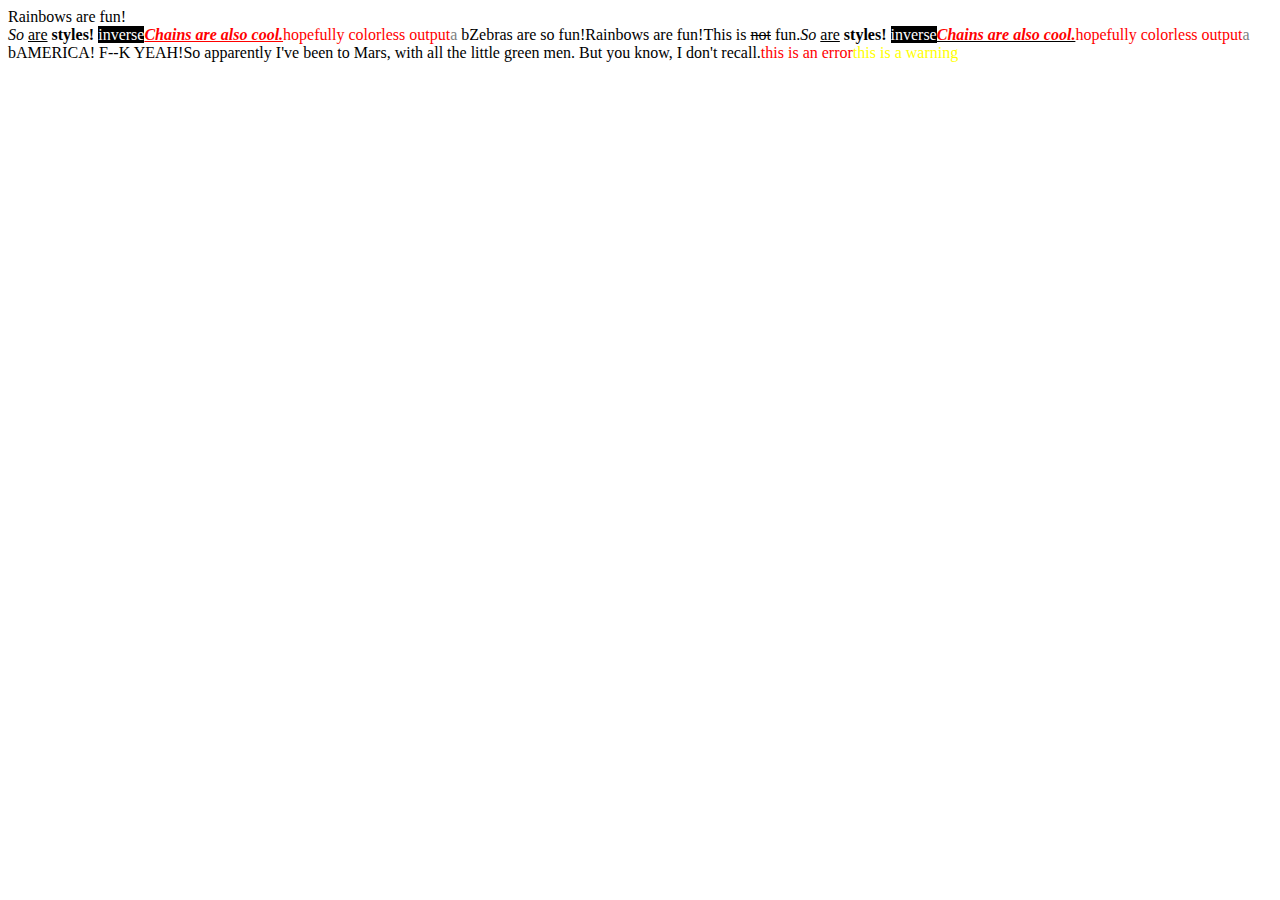
<file: node_modules/colors/example.html>
<!DOCTYPE HTML>
<html lang="en-us">
  <head>
    <meta http-equiv="Content-type" content="text/html; charset=utf-8">
    <title>Colors Example</title>
    <script src="colors.js"></script>
  </head>
  <body>
    <script>

    var test = colors.red("hopefully colorless output");

    document.write('Rainbows are fun!'.rainbow + '<br/>');
    document.write('So '.italic + 'are'.underline + ' styles! '.bold + 'inverse'.inverse); // styles not widely supported
    document.write('Chains are also cool.'.bold.italic.underline.red); // styles not widely supported
    //document.write('zalgo time!'.zalgo);
    document.write(test.stripColors);
    document.write("a".grey + " b".black);

    document.write("Zebras are so fun!".zebra);

    document.write(colors.rainbow('Rainbows are fun!'));
    document.write("This is " + "not".strikethrough + " fun.");

    document.write(colors.italic('So ') + colors.underline('are') + colors.bold(' styles! ') + colors.inverse('inverse')); // styles not widely supported
    document.write(colors.bold(colors.italic(colors.underline(colors.red('Chains are also cool.'))))); // styles not widely supported
    //document.write(colors.zalgo('zalgo time!'));
    document.write(colors.stripColors(test));
    document.write(colors.grey("a") + colors.black(" b"));

    colors.addSequencer("america", function(letter, i, exploded) {
      if(letter === " ") return letter;
      switch(i%3) {
        case 0: return letter.red;
        case 1: return letter.white;
        case 2: return letter.blue;
      }
    });

    colors.addSequencer("random", (function() {
      var available = ['bold', 'underline', 'italic', 'inverse', 'grey', 'yellow', 'red', 'green', 'blue', 'white', 'cyan', 'magenta'];

      return function(letter, i, exploded) {
        return letter === " " ? letter : letter[available[Math.round(Math.random() * (available.length - 1))]];
      };
    })());

    document.write("AMERICA! F--K YEAH!".america);
    document.write("So apparently I've been to Mars, with all the little green men. But you know, I don't recall.".random);

    //
    // Custom themes
    //

    colors.setTheme({
      silly: 'rainbow',
      input: 'grey',
      verbose: 'cyan',
      prompt: 'grey',
      info: 'green',
      data: 'grey',
      help: 'cyan',
      warn: 'yellow',
      debug: 'blue',
      error: 'red'
    });

    // outputs red text
    document.write("this is an error".error);

    // outputs yellow text
    document.write("this is a warning".warn);

    </script>
  </body>
</html>
</file>
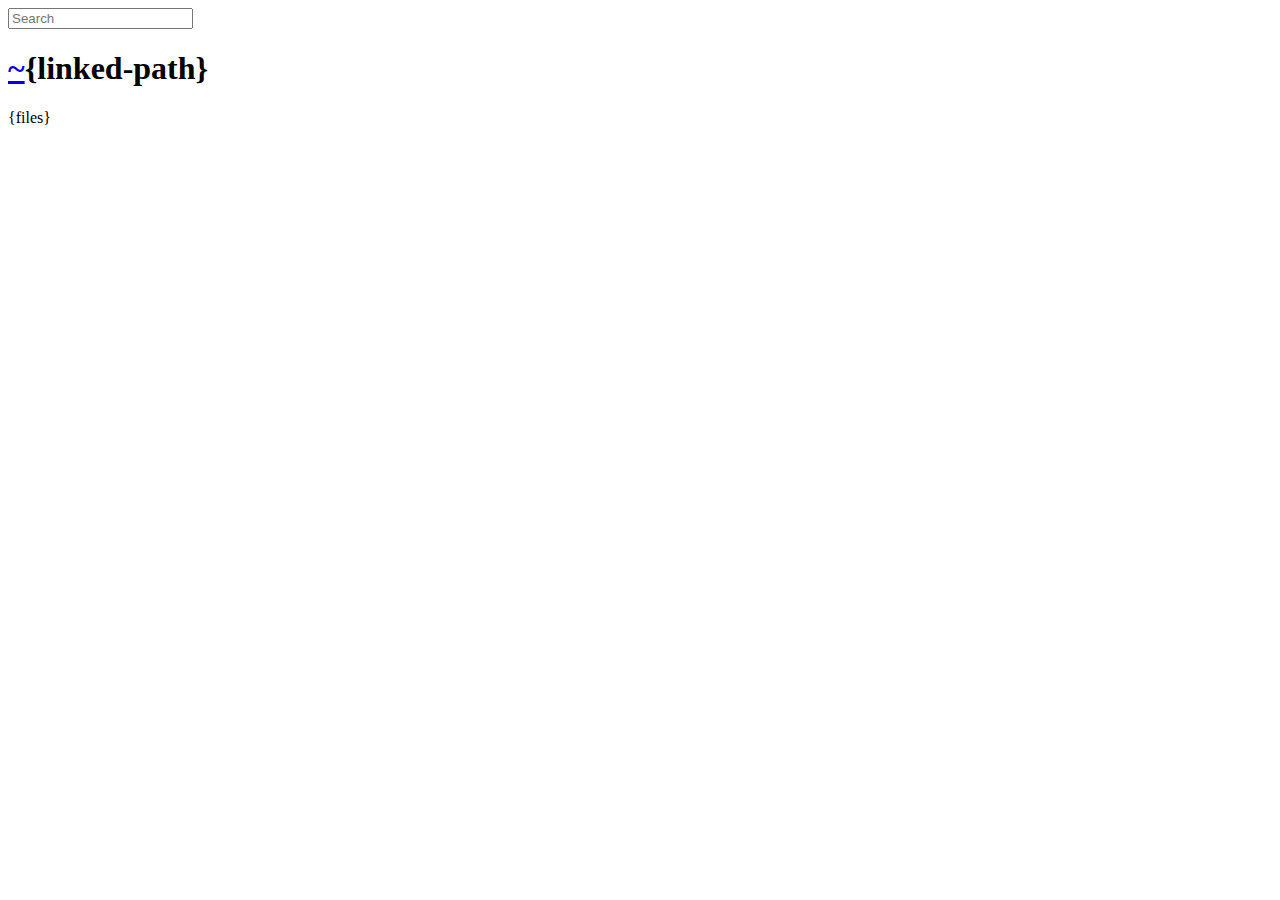
<file: node_modules/serve-index/public/directory.html>
<!DOCTYPE html>
<html>
  <head>
    <meta charset='utf-8'> 
    <meta name="viewport" content="width=device-width, initial-scale=1.0, maximum-scale=1.0, user-scalable=no" />
    <title>listing directory {directory}</title>
    <style>{style}</style>
    <script>
      function $(id){
        var el = 'string' == typeof id
          ? document.getElementById(id)
          : id;

        el.on = function(event, fn){
          if ('content loaded' == event) {
            event = window.attachEvent ? "load" : "DOMContentLoaded";
          }
          el.addEventListener
            ? el.addEventListener(event, fn, false)
            : el.attachEvent("on" + event, fn);
        };

        el.all = function(selector){
          return $(el.querySelectorAll(selector));
        };

        el.each = function(fn){
          for (var i = 0, len = el.length; i < len; ++i) {
            fn($(el[i]), i);
          }
        };

        el.getClasses = function(){
          return this.getAttribute('class').split(/\s+/);
        };

        el.addClass = function(name){
          var classes = this.getAttribute('class');
          el.setAttribute('class', classes
            ? classes + ' ' + name
            : name);
        };

        el.removeClass = function(name){
          var classes = this.getClasses().filter(function(curr){
            return curr != name;
          });
          this.setAttribute('class', classes.join(' '));
        };

        return el;
      }

      function search() {
        var str = $('search').value
          , links = $('files').all('a');

        links.each(function(link){
          var text = link.textContent;

          if ('..' == text) return;
          if (str.length && ~text.indexOf(str)) {
            link.addClass('highlight');
          } else {
            link.removeClass('highlight');
          }
        });
      }

      $(window).on('content loaded', function(){
        $('search').on('keyup', search);
      });
    </script>
  </head>
  <body class="directory">
    <input id="search" type="text" placeholder="Search" autocomplete="off" />
    <div id="wrapper">
      <h1><a href="/">~</a>{linked-path}</h1>
      {files}
    </div>
  </body>
</html>
</file>
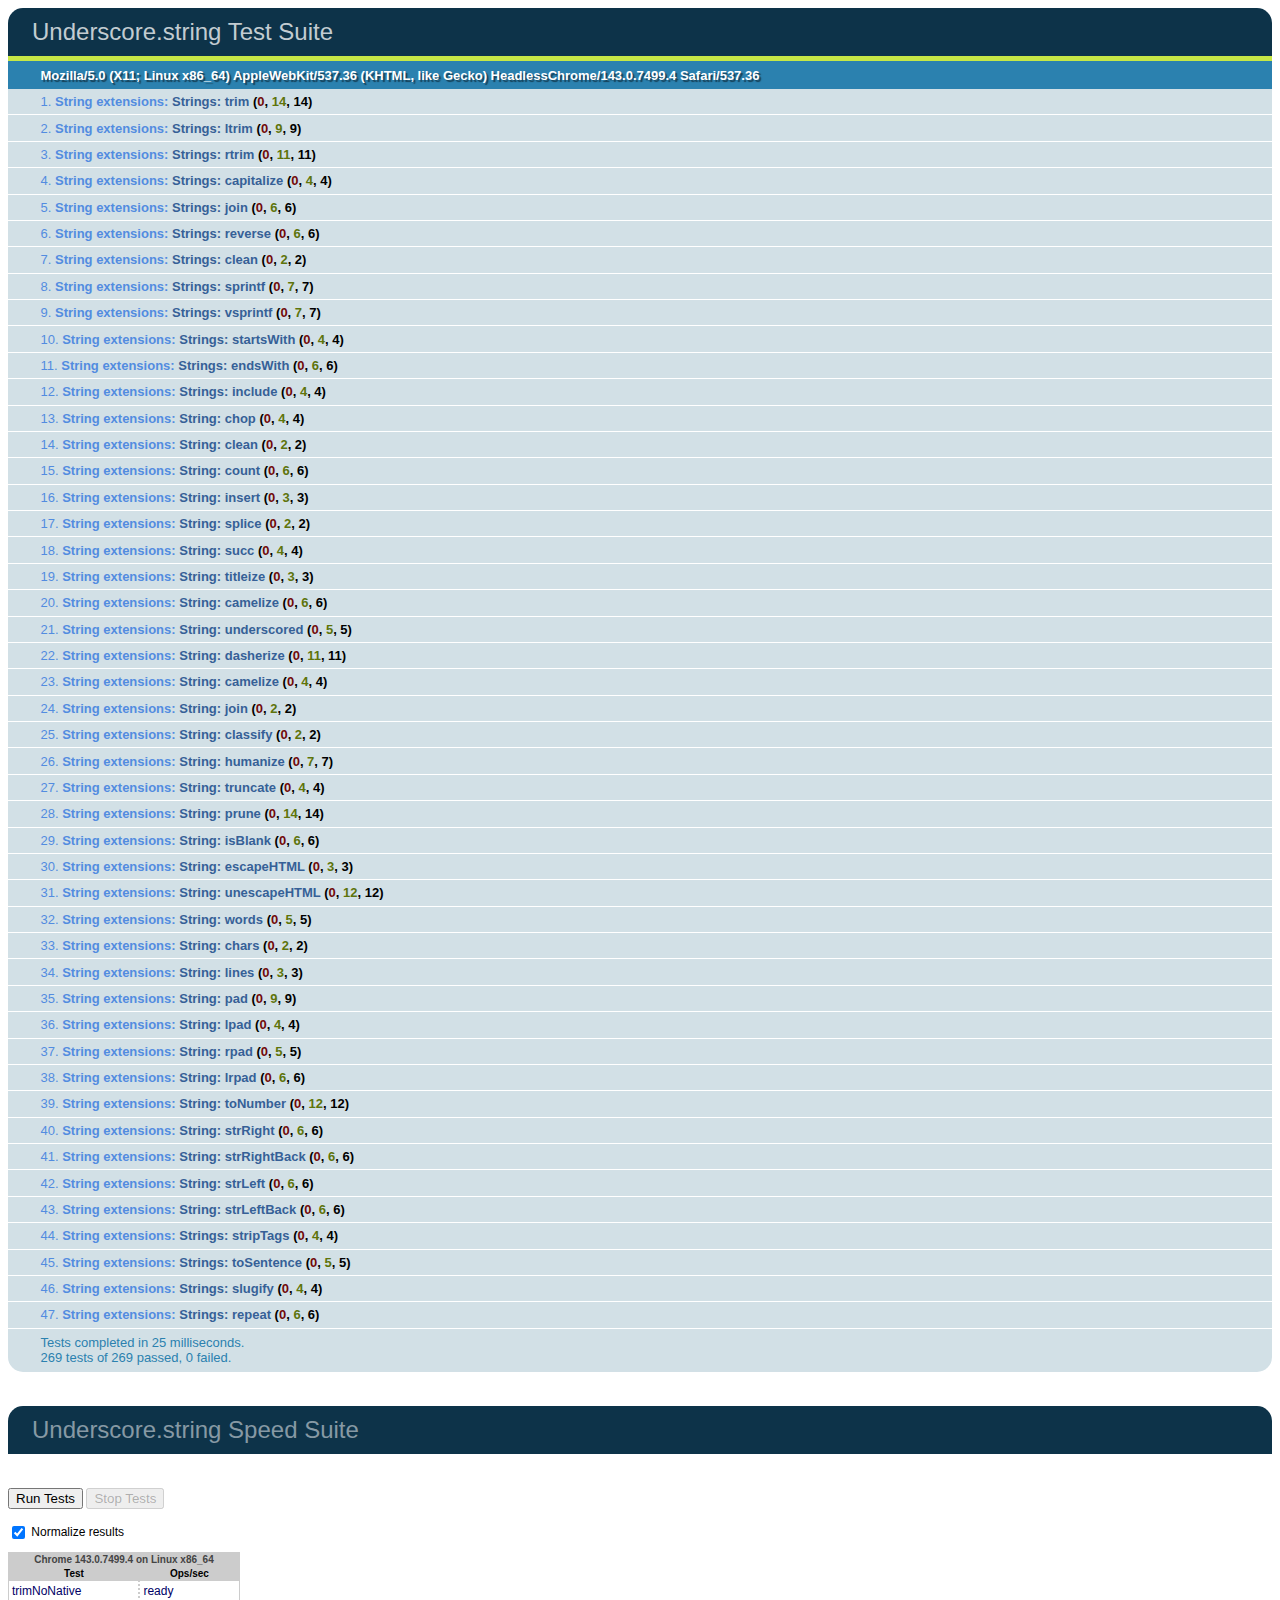
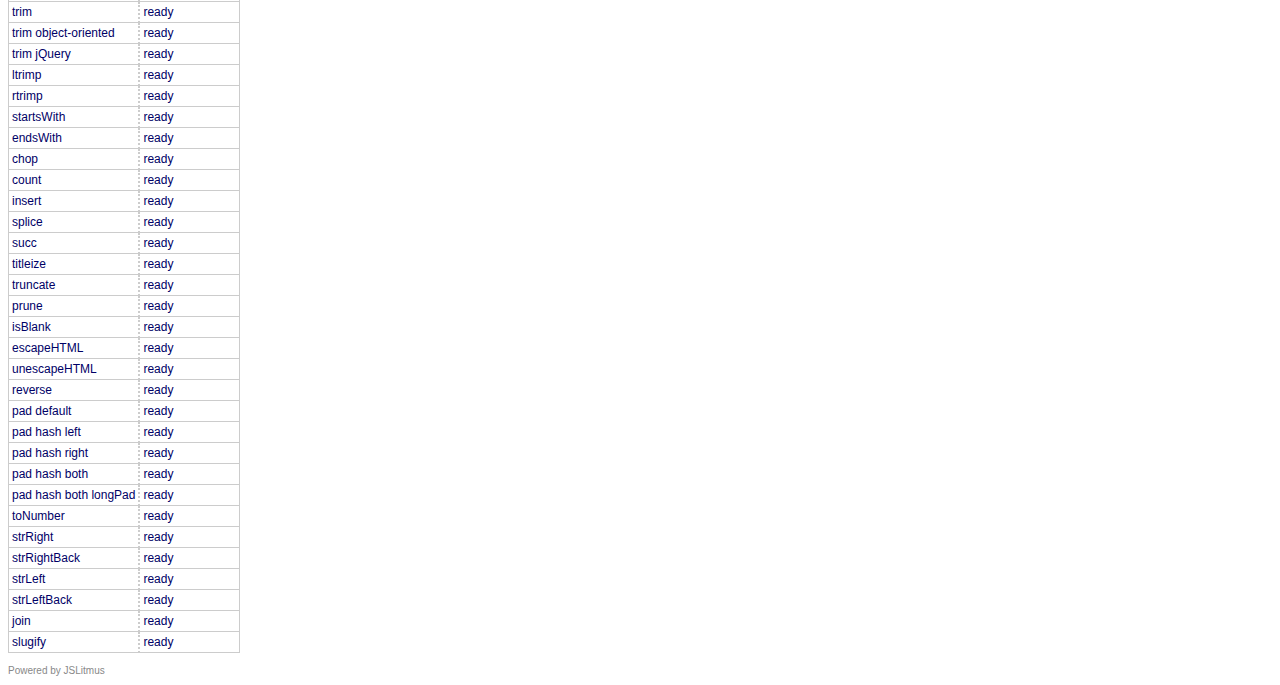
<file: node_modules/underscore.string/test/test.html>
<!DOCTYPE HTML>
<html>
<head>
  <meta charset="utf-8">
  <title>Underscore.strings Test Suite</title>
  <link rel="stylesheet" href="test_underscore/vendor/qunit.css" type="text/css" media="screen" />
  <script type="text/javascript" src="test_underscore/vendor/jquery.js"></script>
  <script type="text/javascript" src="test_underscore/vendor/qunit.js"></script>
  <script type="text/javascript" src="test_underscore/vendor/jslitmus.js"></script>
  <script type="text/javascript" src="underscore.js"></script>
  <script type="text/javascript" src="../lib/underscore.string.js"></script>
  <script type="text/javascript" src="strings.js"></script>
  <script type="text/javascript" src="speed.js"></script>
</head>
<body>
  <h1 id="qunit-header">Underscore.string Test Suite</h1>
  <h2 id="qunit-banner"></h2>
  <h2 id="qunit-userAgent"></h2>
  <ol id="qunit-tests"></ol>
  <br />
  <h1 class="qunit-header">Underscore.string Speed Suite</h1>
  <!-- <h2 class="qunit-userAgent">
    A representative sample of the functions are benchmarked here, to provide
    a sense of how fast they might run in different browsers.
    Each iteration runs on an array of 1000 elements.<br /><br />
    For example, the 'intersect' test measures the number of times you can
    find the intersection of two thousand-element arrays in one second.
  </h2> -->
  <br />
</body>
</html>
</file>
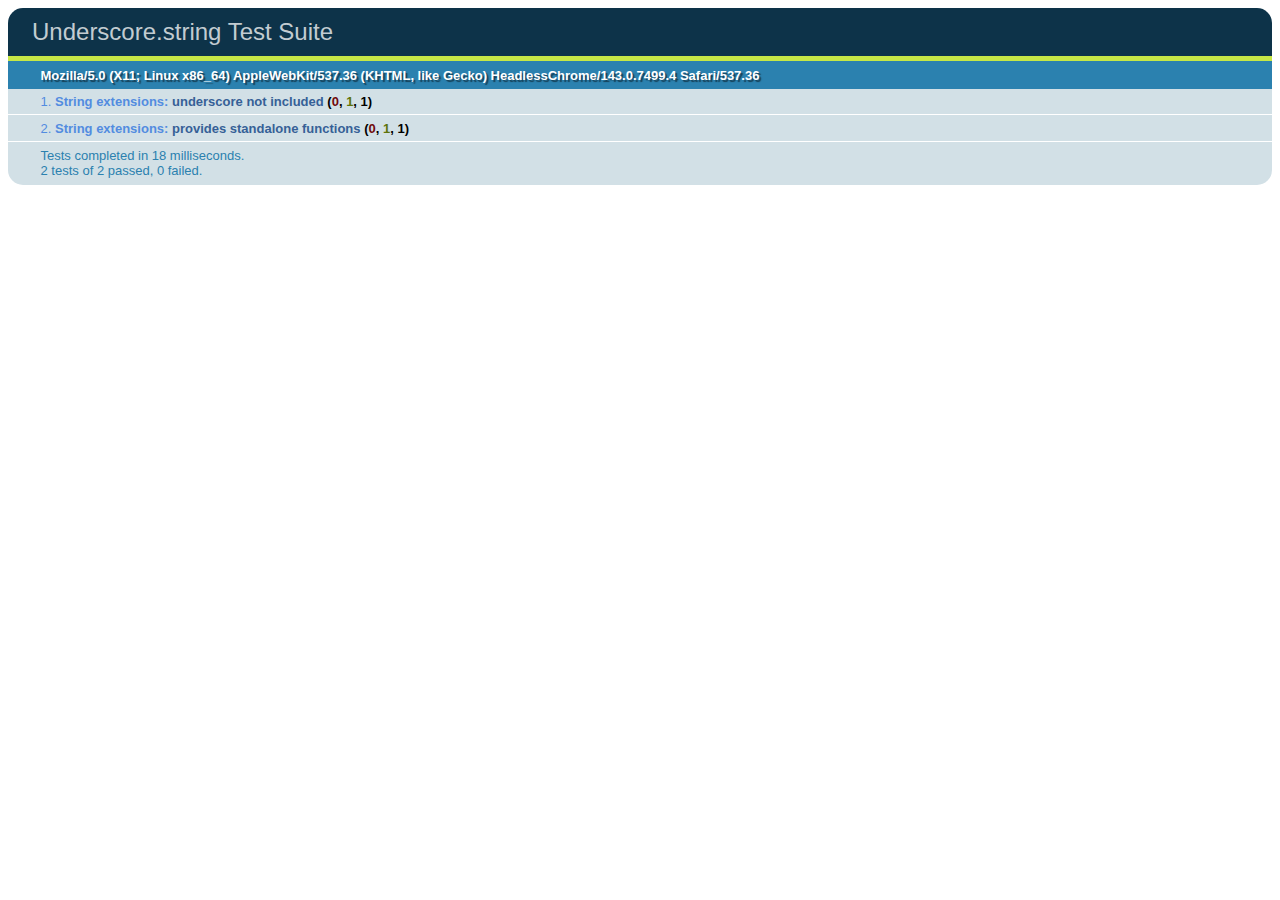
<file: node_modules/underscore.string/test/test_standalone.html>
<!DOCTYPE HTML>
<html>
<head>
  <title>Underscore.strings Test Suite</title>
  <link rel="stylesheet" href="test_underscore/vendor/qunit.css" type="text/css" media="screen" />
  <script type="text/javascript" src="test_underscore/vendor/jquery.js"></script>
  <script type="text/javascript" src="test_underscore/vendor/qunit.js"></script>
  <script type="text/javascript" src="../lib/underscore.string.js"></script>
  <script type="text/javascript" src="strings_standalone.js"></script>

</head>
<body>
  <h1 id="qunit-header">Underscore.string Test Suite</h1>
  <h2 id="qunit-banner"></h2>
  <h2 id="qunit-userAgent"></h2>
  <ol id="qunit-tests"></ol>
</body>
</html>
</file>
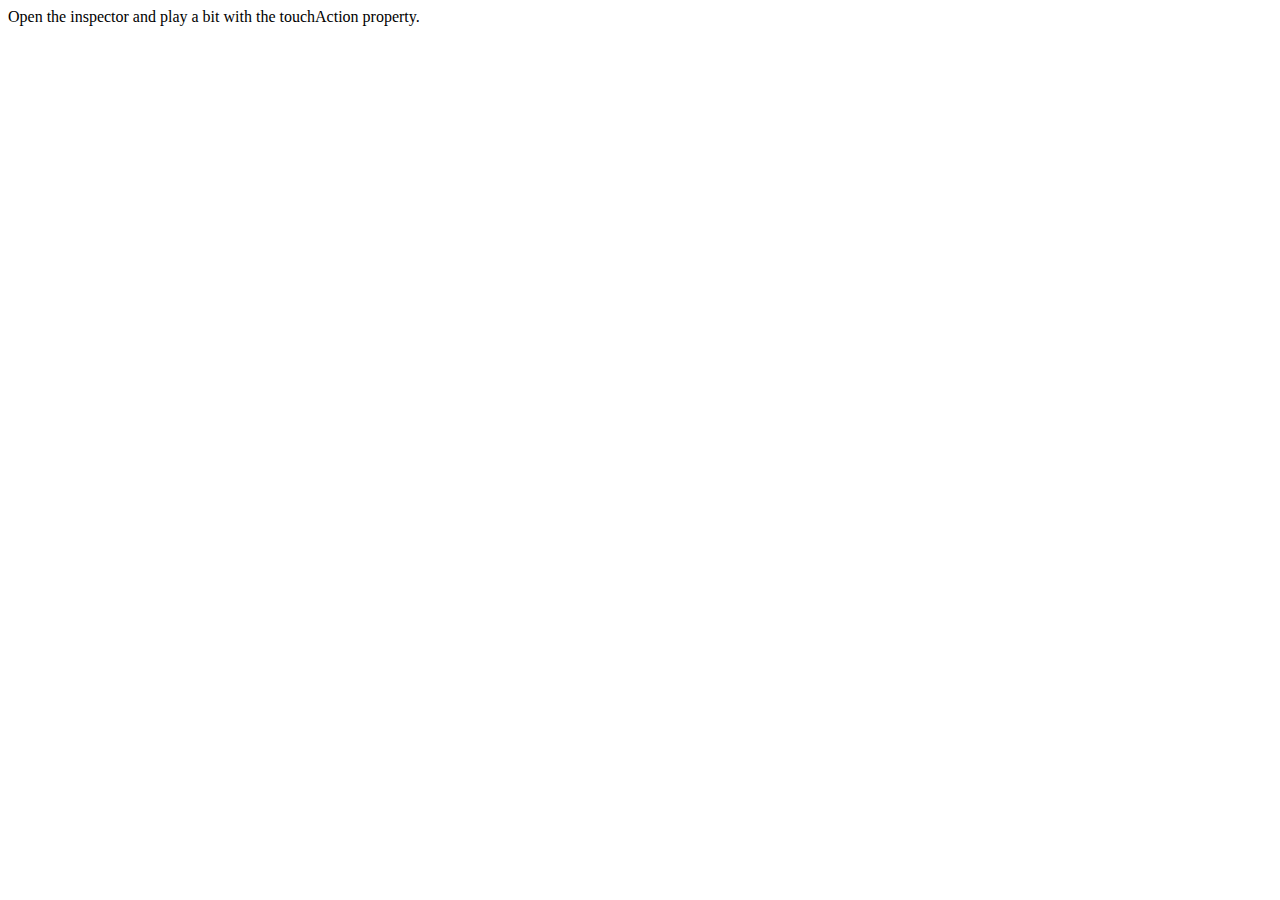
<file: node_modules/hammerjs/tests/manual/compute_touch_action.html>
<!DOCTYPE html>
<html>
<head>
    <meta name="viewport" content="width=device-width, user-scalable=no">
    <title></title>
</head>
<body>
    Open the inspector and play a bit with the touchAction property.
    <script src="../../hammer.min.js"></script>
    <script>
        var mc = new Hammer(document.body);
        mc.add(new Hammer.Swipe({ direction: Hammer.DIRECTION_HORIZONTAL }));
        mc.add(new Hammer.Pan({ direction: Hammer.DIRECTION_HORIZONTAL }));

        console.log(document.body.style.touchAction)
    </script>
</body>
</html>
</file>
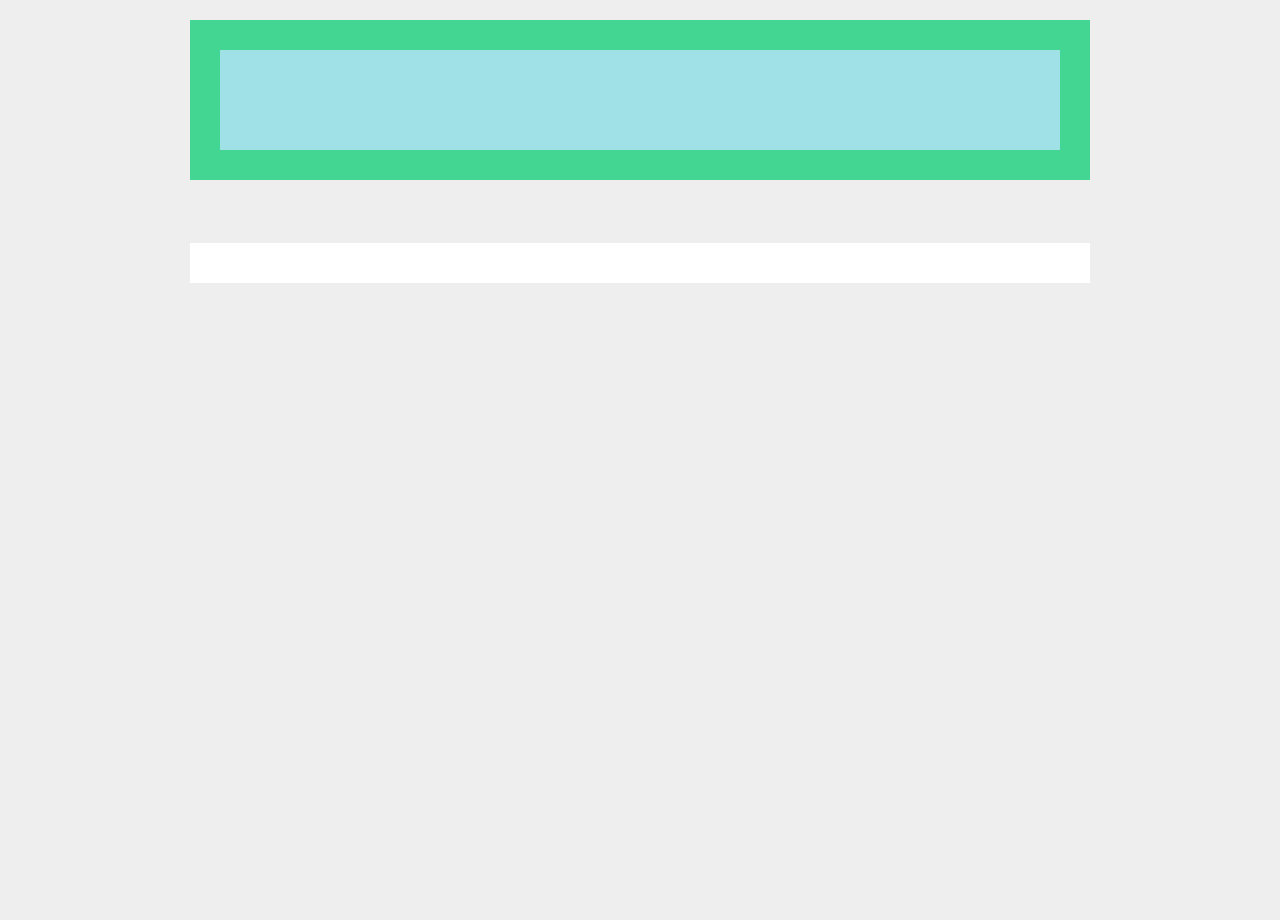
<file: node_modules/hammerjs/tests/manual/log.html>
<!DOCTYPE html>
<html>
<head>
    <meta charset="UTF-8">
    <meta name="viewport" content="width=device-width, user-scalable=no, initial-scale=1, maximum-scale=1">
    <link rel="stylesheet" href="assets/style.css">
    <title>Hammer.js</title>
</head>
<body>
    <div class="container">

        <div id="hit" class="bg1" style="padding: 30px;">
            <span id="target" class="bg5" style="display: block; height: 100px;"></span>
        </div>

        <pre id="debug" style="overflow:hidden; background: #eee; padding: 15px;"></pre>

        <pre id="log" style="overflow:hidden;"></pre>

    </div>
    <script src="../../hammer.min.js"></script>
    <script>

        Object.prototype.toDirString = function() {
            var output = [];
            for(var key in this) {
                if(this.hasOwnProperty(key)) {
                    var value = this[key];
                    if(Array.isArray(value)) {
                        value = "Array("+ value.length +"):"+ value;
                    } else if(value instanceof HTMLElement) {
                        value = value +" ("+ value.outerHTML.substring(0, 50) +"...)";
                    }
                    output.push(key +": "+ value);
                }
            }
            return output.join("\n")
        };


        var el = document.querySelector("#hit");
        var log = document.querySelector("#log");
        var debug = document.querySelector("#debug");

        var mc = new Hammer(el);
        mc.get('pinch').set({ enable: true });
        mc.get('rotate').set({ enable: true });
        mc.on("swipe pan panstart panmove panend pancancel multipan press pressup pinch rotate tap doubletap",
                logGesture);

        function DEBUG(str) {
            debug.textContent = str;
        }
        function logGesture(ev) {
            console.log(ev.timeStamp, ev.type, ev);
            log.textContent = ev.toDirString();
        }

    </script>
</body>
</html>
</file>
<file: node_modules/underscore.string/test/test_underscore/vendor/qunit.css>
/** Font Family and Sizes */

#qunit-tests, #qunit-header, .qunit-header, #qunit-banner, #qunit-testrunner-toolbar, #qunit-userAgent, #qunit-testresult {
	font-family: "Helvetica Neue Light", "HelveticaNeue-Light", "Helvetica Neue", Calibri, Helvetica, Arial;
}

#qunit-testrunner-toolbar, #qunit-userAgent, #qunit-testresult, #qunit-tests li { font-size: small; }
#qunit-tests { font-size: smaller; }


/** Resets */

#qunit-tests, #qunit-tests ol, #qunit-header, #qunit-banner, #qunit-userAgent, #qunit-testresult {
	margin: 0;
	padding: 0;
}


/** Header */

#qunit-header, .qunit-header {
	padding: 0.5em 0 0.5em 1em;

	color: #8699a4;
	background-color: #0d3349;

	font-size: 1.5em;
	line-height: 1em;
	font-weight: normal;

	border-radius: 15px 15px 0 0;
	-moz-border-radius: 15px 15px 0 0;
	-webkit-border-top-right-radius: 15px;
	-webkit-border-top-left-radius: 15px;
}

#qunit-header a {
	text-decoration: none;
	color: #c2ccd1;
}

#qunit-header a:hover,
#qunit-header a:focus {
	color: #fff;
}

#qunit-banner {
	height: 5px;
}

#qunit-testrunner-toolbar {
	padding: 0em 0 0.5em 2em;
}

#qunit-userAgent {
	padding: 0.5em 0 0.5em 2.5em;
	background-color: #2b81af;
	color: #fff;
	text-shadow: rgba(0, 0, 0, 0.5) 2px 2px 1px;
}


/** Tests: Pass/Fail */

#qunit-tests {
	list-style-position: inside;
}

#qunit-tests li {
	padding: 0.4em 0.5em 0.4em 2.5em;
	border-bottom: 1px solid #fff;
	list-style-position: inside;
}

#qunit-tests li strong {
	cursor: pointer;
}

#qunit-tests ol {
	margin-top: 0.5em;
	padding: 0.5em;

	background-color: #fff;

	border-radius: 15px;
	-moz-border-radius: 15px;
	-webkit-border-radius: 15px;

	box-shadow: inset 0px 2px 13px #999;
	-moz-box-shadow: inset 0px 2px 13px #999;
	-webkit-box-shadow: inset 0px 2px 13px #999;
}

#qunit-tests table {
	border-collapse: collapse;
	margin-top: .2em;
}

#qunit-tests th {
	text-align: right;
	vertical-align: top;
	padding: 0 .5em 0 0;
}

#qunit-tests td {
	vertical-align: top;
}

#qunit-tests pre {
	margin: 0;
	white-space: pre-wrap;
	word-wrap: break-word;
}

#qunit-tests del {
	background-color: #e0f2be;
	color: #374e0c;
	text-decoration: none;
}

#qunit-tests ins {
	background-color: #ffcaca;
	color: #500;
	text-decoration: none;
}

/*** Test Counts */

#qunit-tests b.counts                       { color: black; }
#qunit-tests b.passed                       { color: #5E740B; }
#qunit-tests b.failed                       { color: #710909; }

#qunit-tests li li {
	margin: 0.5em;
	padding: 0.4em 0.5em 0.4em 0.5em;
	background-color: #fff;
	border-bottom: none;
	list-style-position: inside;
}

/*** Passing Styles */

#qunit-tests li li.pass {
	color: #5E740B;
	background-color: #fff;
	border-left: 26px solid #C6E746;
}

#qunit-tests .pass                          { color: #528CE0; background-color: #D2E0E6; }
#qunit-tests .pass .test-name               { color: #366097; }

#qunit-tests .pass .test-actual,
#qunit-tests .pass .test-expected           { color: #999999; }

#qunit-banner.qunit-pass                    { background-color: #C6E746; }

/*** Failing Styles */

#qunit-tests li li.fail {
	color: #710909;
	background-color: #fff;
	border-left: 26px solid #EE5757;
}

#qunit-tests .fail                          { color: #000000; background-color: #EE5757; }
#qunit-tests .fail .test-name,
#qunit-tests .fail .module-name             { color: #000000; }

#qunit-tests .fail .test-actual             { color: #EE5757; }
#qunit-tests .fail .test-expected           { color: green;   }

#qunit-banner.qunit-fail,
#qunit-testrunner-toolbar                   { background-color: #EE5757; }


/** Footer */

#qunit-testresult {
	padding: 0.5em 0.5em 0.5em 2.5em;

	color: #2b81af;
	background-color: #D2E0E6;

	border-radius: 0 0 15px 15px;
	-moz-border-radius: 0 0 15px 15px;
	-webkit-border-bottom-right-radius: 15px;
	-webkit-border-bottom-left-radius: 15px;
}

/** Fixture */

#qunit-fixture {
	position: absolute;
	top: -10000px;
	left: -10000px;
}
</file>
<file: node_modules/hammerjs/tests/manual/assets/style.css>
@import url(http://fonts.googleapis.com/css?family=Open+Sans);

*, *:after, *:before {
    box-sizing: border-box;
    -moz-box-sizing: border-box;
}

html, body {
    margin: 0;
    padding: 0;
    height: 100%;
    min-height: 100%;
    background: #eee;
    font: 13px/1.5em 'Open Sans', Helvetica, Arial, sans-serif;
}

a {
    color: #4986e7;
}

.bg1, .green { background: #42d692; }
.bg2, .blue { background: #4986e7; }
.bg3, .red { background: #d06b64; }
.bg4, .purple { background: #cd74e6; }
.bg5, .azure { background: #9fe1e7; }

body {
    margin: 20px;
}

pre {
    background: #fff;
    padding: 20px;
    margin-bottom: 20px;
}

.container {
    max-width: 900px;
    margin: 0 auto;
}

.clear { clear: both; }
</file>
